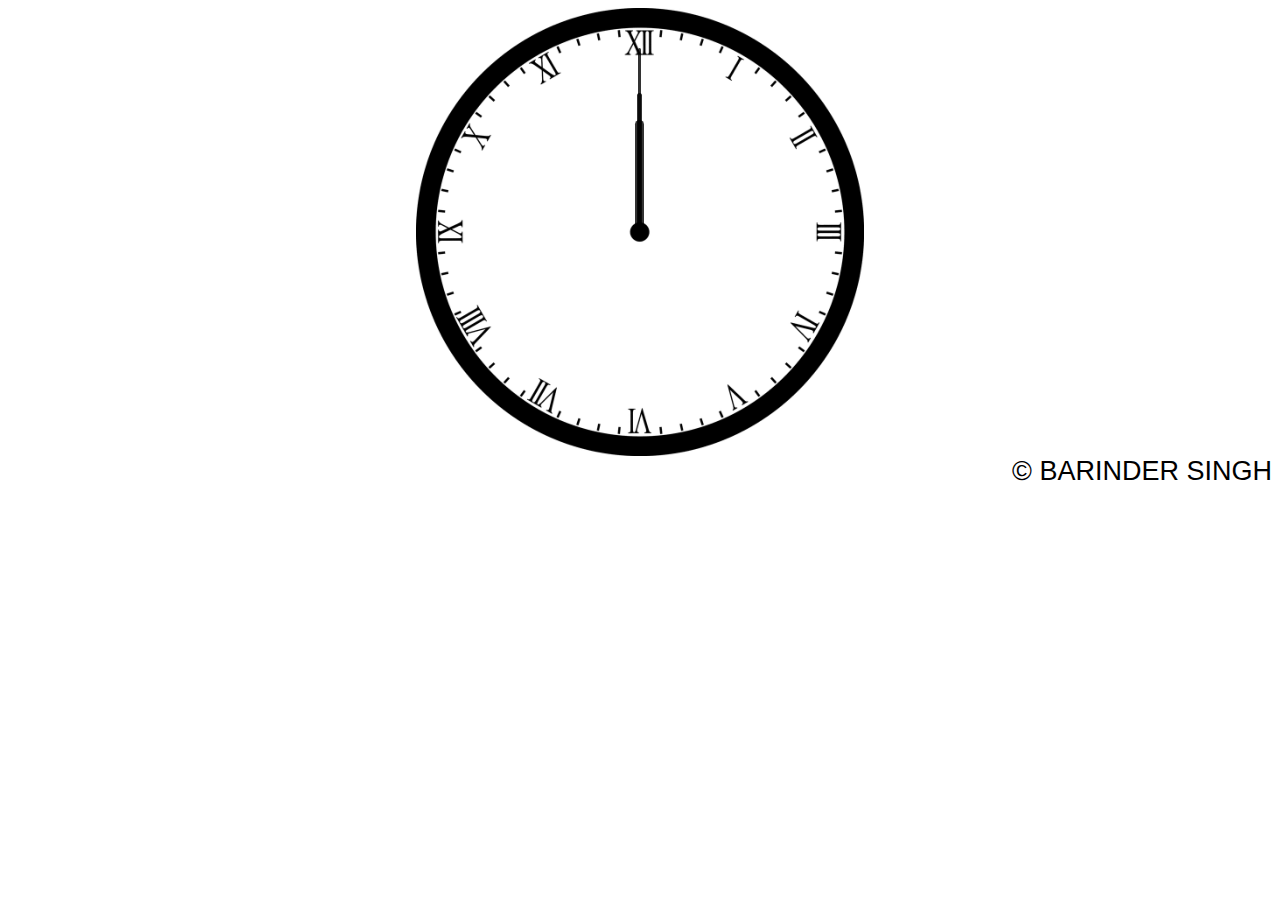
<file: index.html>
<!DOCTYPE html>
<html lang="en">
<head>
    <meta charset="UTF-8">
    <meta http-equiv="X-UA-Compatible" content="IE=edge">
    <meta name="viewport" content="width=device-width, initial-scale=1.0">
    <title>clock</title>
    <link rel="stylesheet" href="cssjs\indexx.css">
    <script src="cssjs\index.js"></script>          
</head>
<body>
    <div id="clock">
        <div id="hour"></div>
        <div id="minute"></div>
        <div id="second"></div>
    </div>
    <div class="name">
        © Barinder singh
    </div>
</body>
</html>
</file>
